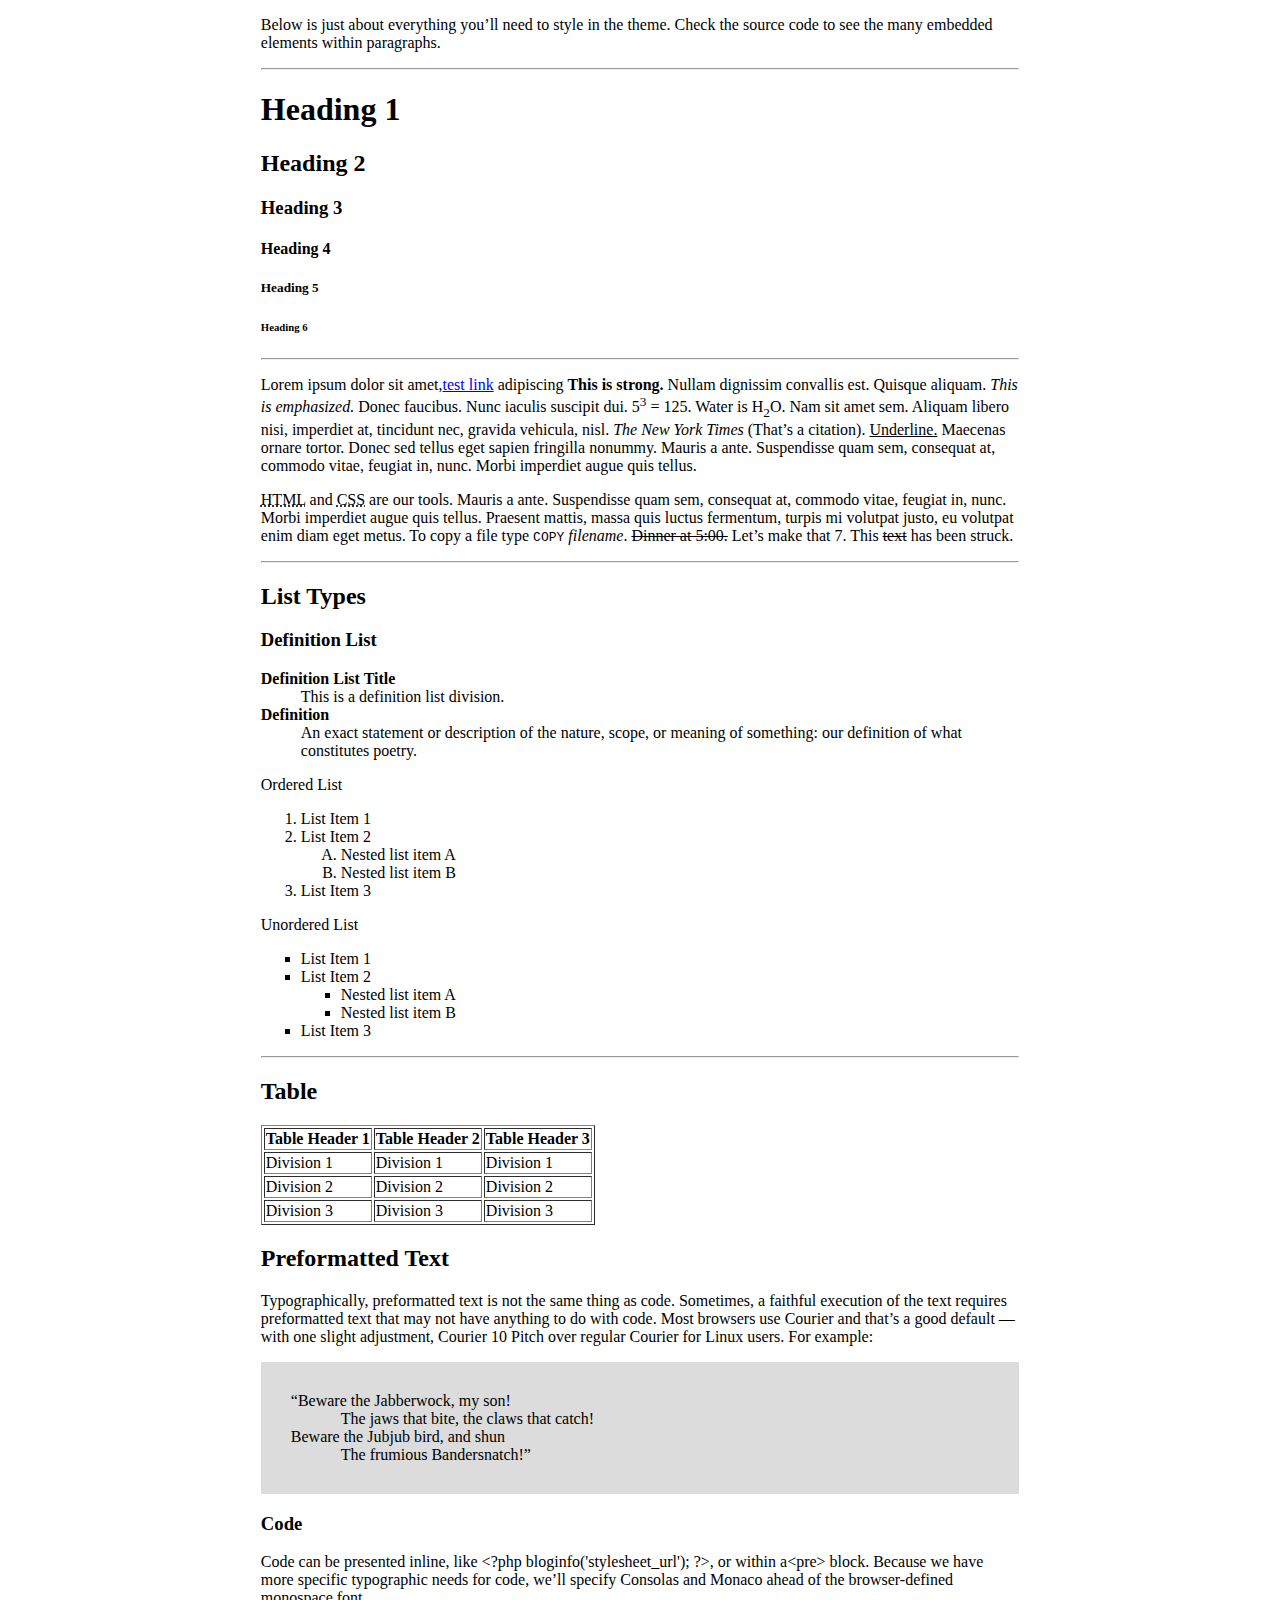
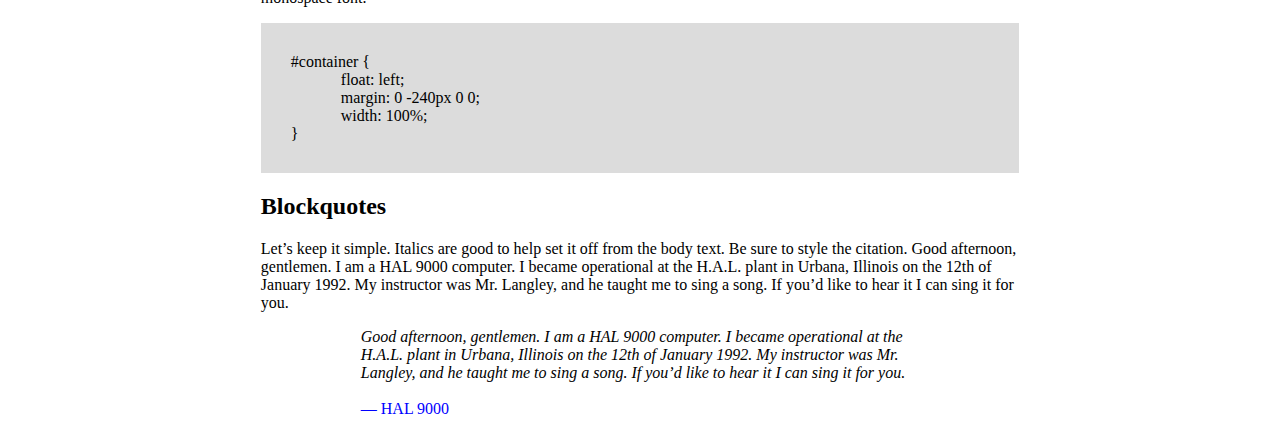
<file: continued_task/index.html>
<!DOCTYPE html>
<html>
    <head>
        <meta charset="utf-8">
        <title></title>
        <link rel="stylesheet" href="style.css">
    </head>
    <body>
        <div id="wrapper">
    	    <div id="main">
    		    <div id="container">
    			    <div id="content" role="main">
                        <!-- TODO: Content goes here -->
                        <p>Below is just about everything you’ll need to style in the theme. Check the source code to see the many embedded elements within paragraphs.</p>
                        <hr>
                        <h1>Heading 1</h1>
                        <h2>Heading 2</h2>
                        <h3>Heading 3</h3>
                        <h4>Heading 4</h4>
                        <h5>Heading 5</h5>
                        <h6>Heading 6</h6>
                        <hr>
                        <p>Lorem ipsum dolor sit amet,<a href="index.html">test link</a> adipiscing <strong> This is strong.</strong> Nullam dignissim convallis est. Quisque aliquam. <em>This is emphasized.</em>  Donec faucibus. Nunc iaculis suscipit dui. 5<sup>3</sup> = 125. Water is H<sub>2</sub>O. Nam sit amet sem. Aliquam libero nisi, imperdiet at, tincidunt nec, gravida vehicula, nisl. <cite>The New York Times</cite> (That’s a citation). <u>Underline.</u> Maecenas ornare tortor. Donec sed tellus eget sapien fringilla nonummy. Mauris a ante. Suspendisse quam sem, consequat at, commodo vitae, feugiat in, nunc. Morbi imperdiet augue quis tellus.</p>
                        <p> <abbr title="">HTML</abbr> and <abbr title="">CSS</abbr> are our tools. Mauris a ante. Suspendisse quam sem, consequat at, commodo vitae, feugiat in, nunc. Morbi imperdiet augue quis tellus. Praesent mattis, massa quis luctus fermentum, turpis mi volutpat justo, eu volutpat enim diam eget metus. To copy a file type <kbd>COPY</kbd> <em>filename</em>. <del>Dinner at 5:00.</del> Let’s make that 7. This <strike>text</strike> has been struck.</p>
                        <hr>
                        <h2>List Types</h2>
                        <h3>Definition List</h3>
                        
                        <dl>
                            <dt><strong>Definition List Title</strong></dt>
                            <dd>This is a definition list division.</dd>
                            <dt><strong>Definition</strong></dt>
                            <dd>An exact statement or description of the nature, scope, or meaning of something: our definition of what constitutes poetry.</dd>
                        </dl>
                        <p>Ordered List</p>
                        <ol>
                            <li>List Item 1</li>
                            <li>List Item 2
                                <ol type="A">
                                <li>Nested list item A</li>
                                <li>Nested list item B</li>   
                            </ol>
                            </li>
                            <li>List Item 3</li>
                        </ol>
                        <p>Unordered List</p>
                        <ul type="square" >
                            <li>List Item 1</li>
                            <li>List Item 2<ul type="square">
                                <li>Nested list item A</li>
                                <li>Nested list item B</li>
                            </ul></li>
                            <li>List Item 3</li>
                            
                        </ul>
                        <hr>
                        <h2>Table</h2>
                        <table border="1">
                           <tr>
                            <th>Table Header 1</th>
                            <th>Table Header 2</th>
                            <th>Table Header 3</th>    
                           </tr>
                           <tr>
                               <td>Division 1</td>
                               <td>Division 1</td>
                               <td>Division 1</td>
                            </tr>
                            <tr>
                                <td>Division 2</td>
                                <td>Division 2</td>
                                <td>Division 2</td>
                                
                            </tr>
                            <tr>
                                <td>Division 3</td>
                                <td>Division 3</td>
                                <td>Division 3</td> 
                            </tr>
                        </table>
                        <h2>Preformatted Text</h2>
                        <p>Typographically, preformatted text is not the same thing as code. Sometimes, a faithful execution of the text requires preformatted text that may not have anything to do with code. Most browsers use Courier and that’s a good default — with one slight adjustment, Courier 10 Pitch over regular Courier for Linux users. For example:</p>
                        <p id="divka">“Beware the Jabberwock, my son!<br>
                            <span>The jaws that bite, the claws that catch!</span> <br>
                        Beware the Jubjub bird, and shun <br>
                            <span>The frumious Bandersnatch!”</span></p>
                            <h3>Code</h3>
                            <p>Code can be presented inline, like &lt;?php bloginfo('stylesheet_url'); ?&gt;, or within a&lt;pre&gt; block. Because we have more specific typographic needs for code, we’ll specify Consolas and Monaco ahead of the browser-defined monospace font.</p>
                            <div id="divka">#container { <br>
	                            <span>float: left;</span> <br>
	                            <span>margin: 0 -240px 0 0;</span> <br>
	                            <span>width: 100%;</span> <br>
                            }
                            </div>
                            <h2>Blockquotes</h2>
                            <p>Let’s keep it simple. Italics are good to help set it off from the body text. Be sure to style the citation.
                            Good afternoon, gentlemen. I am a HAL 9000 computer. I became operational at the H.A.L. plant in Urbana, Illinois on the 12th of January 1992. My instructor was Mr. Langley, and he taught me to sing a song. If you’d like to hear it I can sing it for you.</p>
                            <div id="margtoright"><em>Good afternoon, gentlemen. I am a HAL 9000 computer. I became operational at the H.A.L. plant in Urbana, Illinois on the 12th of January 1992. My instructor was Mr. Langley, and he taught me to sing a song. If you’d like to hear it I can sing it for you.</em> <br><br> <font color="blue"><strond>— HAL 9000</strond></font></div>



                    </div>
                </div>
            </div>
        </div>
    </body>
</html>
</file>
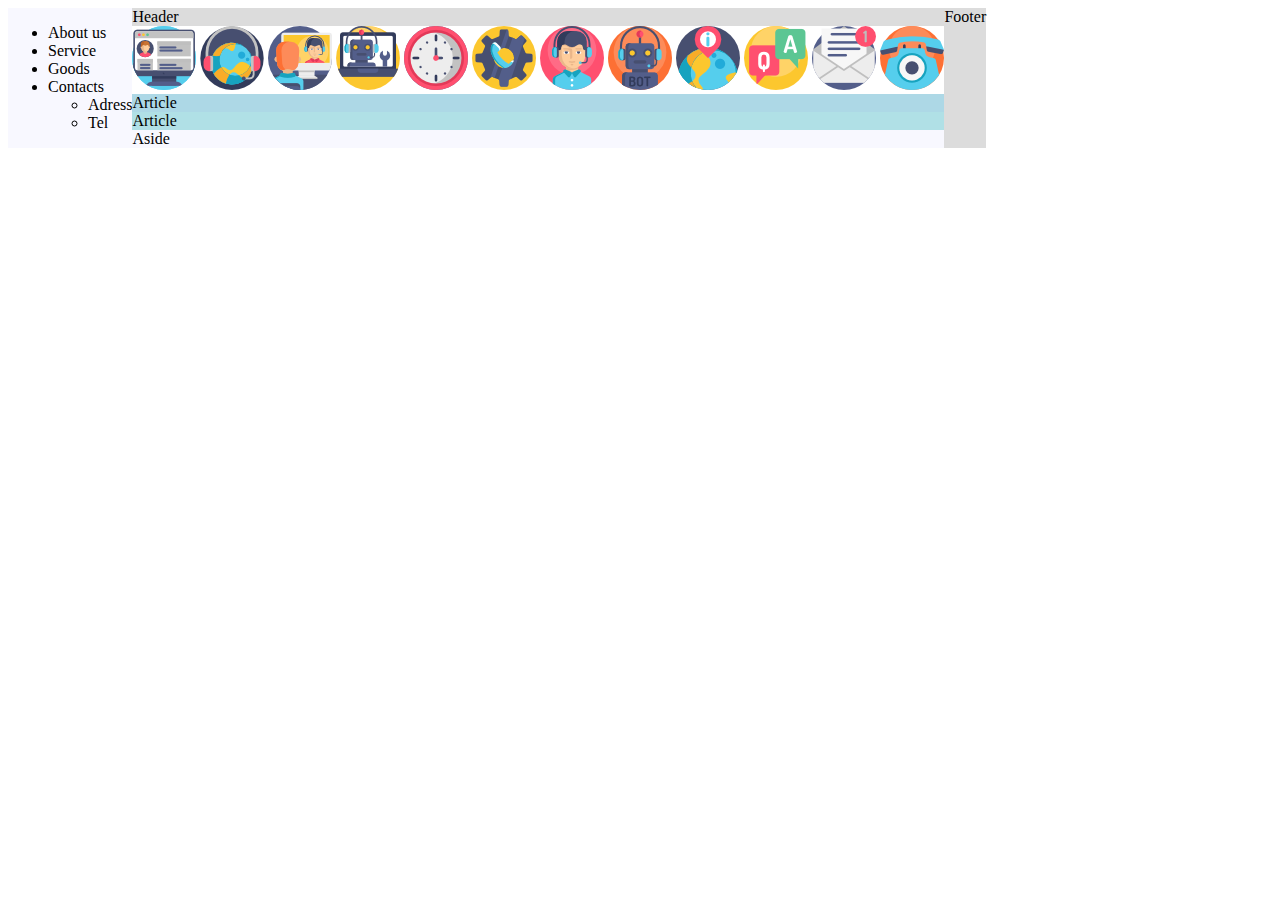
<file: float+grid/flex.html>
<!DOCTYPE html>
<html lang="en">
<head>
    <meta charset="UTF-8">
    <title>Index</title>
    <link rel="stylesheet" href="flex.css">
</head>
<body>       
         <div id="nav">
    <ul>
        <li>About us</li>
        <li>Service</li>
        <li>Goods</li>
        <li>Contacts<ul>
            <li>Adress</li>
            <li>Tel</li>
        </ul></li>
    </ul>
    </div>
    <div id="rightside">
            <header>Header</header>
           <img src="social-network.png" alt="" id="12">
           <img src="earth.png" alt="" id="1">
           <img src="video-chat.png" alt="" id="2">
            <img src="robot%20(1).png" alt="" id="3">
            <img src="time.png" alt="" id="4">
            <img src="settings.png" alt="" id="5">
            <img src="support.png" alt="" id="6">
            <img src="robot.png" alt="" id="7">
            <img src="earth%20(1).png" alt="" id="8">
            <img src="translator.png" alt="" id="9">
            <img src="mail.png" alt="" id="10">
            <img src="phone.png" alt="" id="11">
           

        <div id="article1">Article</div>
        <div id="article2">Article</div>
    
    <div id="aside">Aside</div>
    </div>

     <footer>Footer</footer>


</body>
</html>
</file>
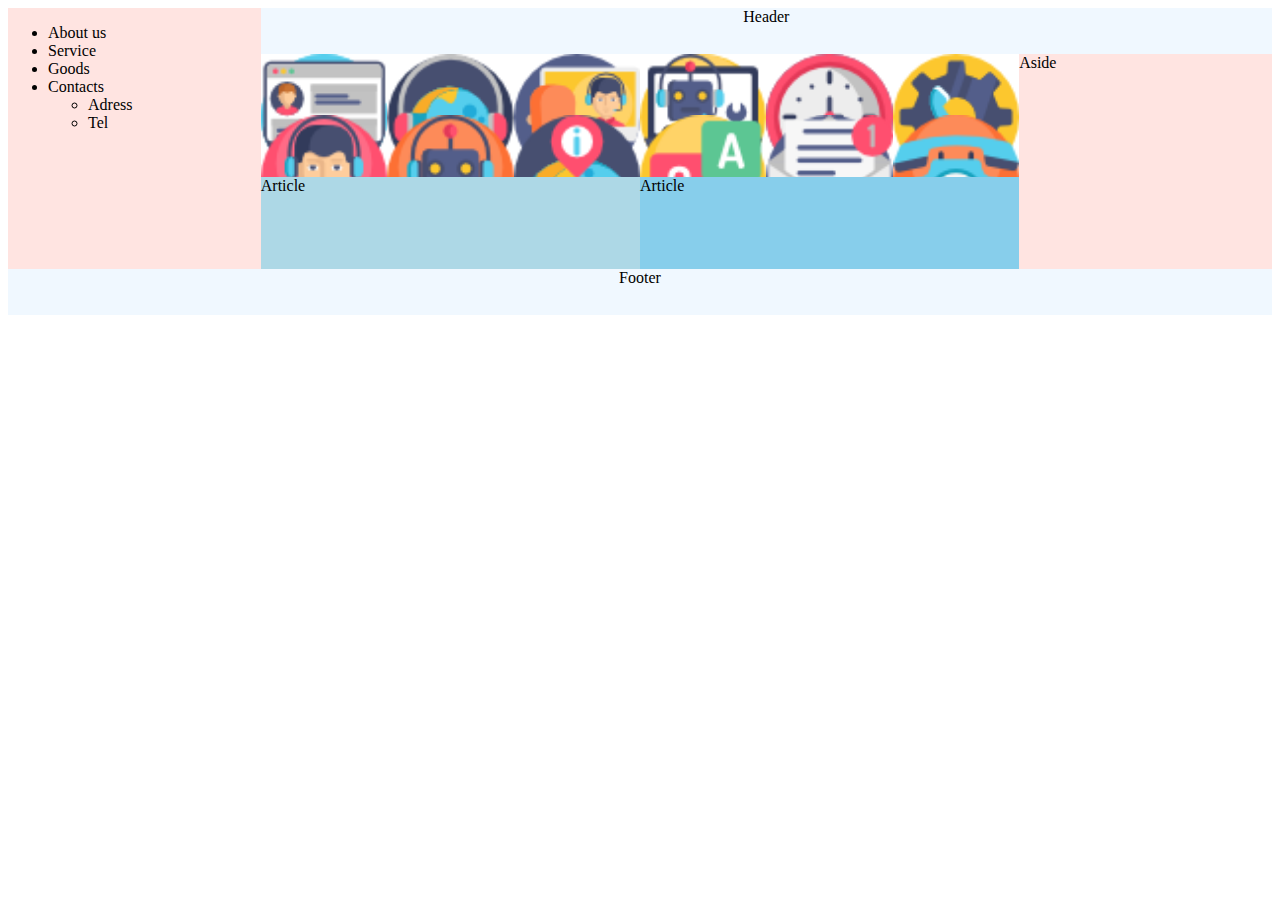
<file: float+grid/grid.html>
<!DOCTYPE html>
<html lang="en">
<head>
    <meta charset="UTF-8">
    <title>Index</title>
    <link rel="stylesheet" href="grid.css">
</head>
<body>       
         <div id="nav">
    <ul>
        <li>About us</li>
        <li>Service</li>
        <li>Goods</li>
        <li>Contacts<ul>
            <li>Adress</li>
            <li>Tel</li>
        </ul></li>
    </ul>
    </div>
    <header>Header</header>
           <img src="social-network.png" alt="" id="12">
           <img src="earth.png" alt="" id="1">
           <img src="video-chat.png" alt="" id="2">
            <img src="robot%20(1).png" alt="" id="3">
            <img src="time.png" alt="" id="4">
            <img src="settings.png" alt="" id="5">
            <img src="support.png" alt="" id="6">
            <img src="robot.png" alt="" id="7">
            <img src="earth%20(1).png" alt="" id="8">
            <img src="translator.png" alt="" id="9">
            <img src="mail.png" alt="" id="10">
            <img src="phone.png" alt="" id="11">
           

        <div id="article1">Article</div>
        <div id="article2">Article</div>
    
    <div id="aside">Aside</div>
     <footer>Footer</footer>


</body>
</html>
</file>
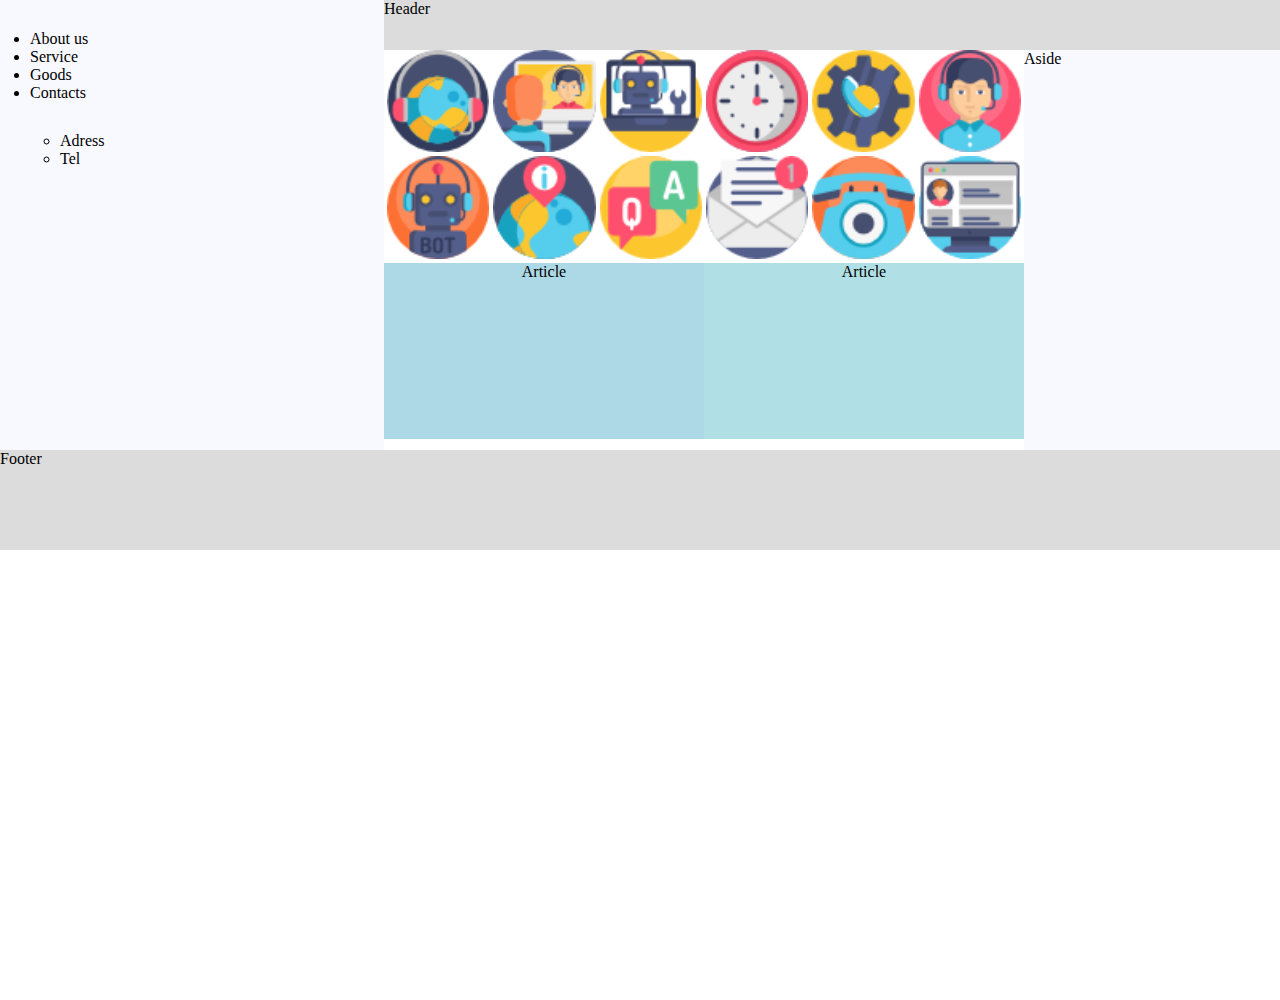
<file: float+grid/task2.html>
<!DOCTYPE html>
<html lang="en">
<head>
    <meta charset="UTF-8">
    <title>Index</title>
    <link rel="stylesheet" href="task2.css">
</head>
<body>

 
       
         <div id="nav">
    <ul>
        <li>About us</li>
        <li>Service</li>
        <li>Goods</li>
        <li>Contacts<ul>
            <li>Adress</li>
            <li>Tel</li>
        </ul></li>
    </ul>
    </div>
    <header>Header</header>
    <div id="center">
        <div class="img">
           <img src="earth.png" alt="">
           <img src="video-chat.png" alt="">
            <img src="robot%20(1).png" alt="">
            <img src="time.png" alt="">
            <img src="settings.png" alt="">
            <img src="support.png" alt="">
            <img src="robot.png" alt="">
            <img src="earth%20(1).png" alt="">
            <img src="translator.png" alt="">
            <img src="mail.png" alt="">
            <img src="phone.png" alt="">
            <img src="social-network.png" alt="">
        
        </div>
        <div id="article1">Article</div>
        <div id="article2">Article</div>
    </div>
    <div id="aside">Aside</div>
     <footer>Footer</footer>


</body>
</html>
</file>
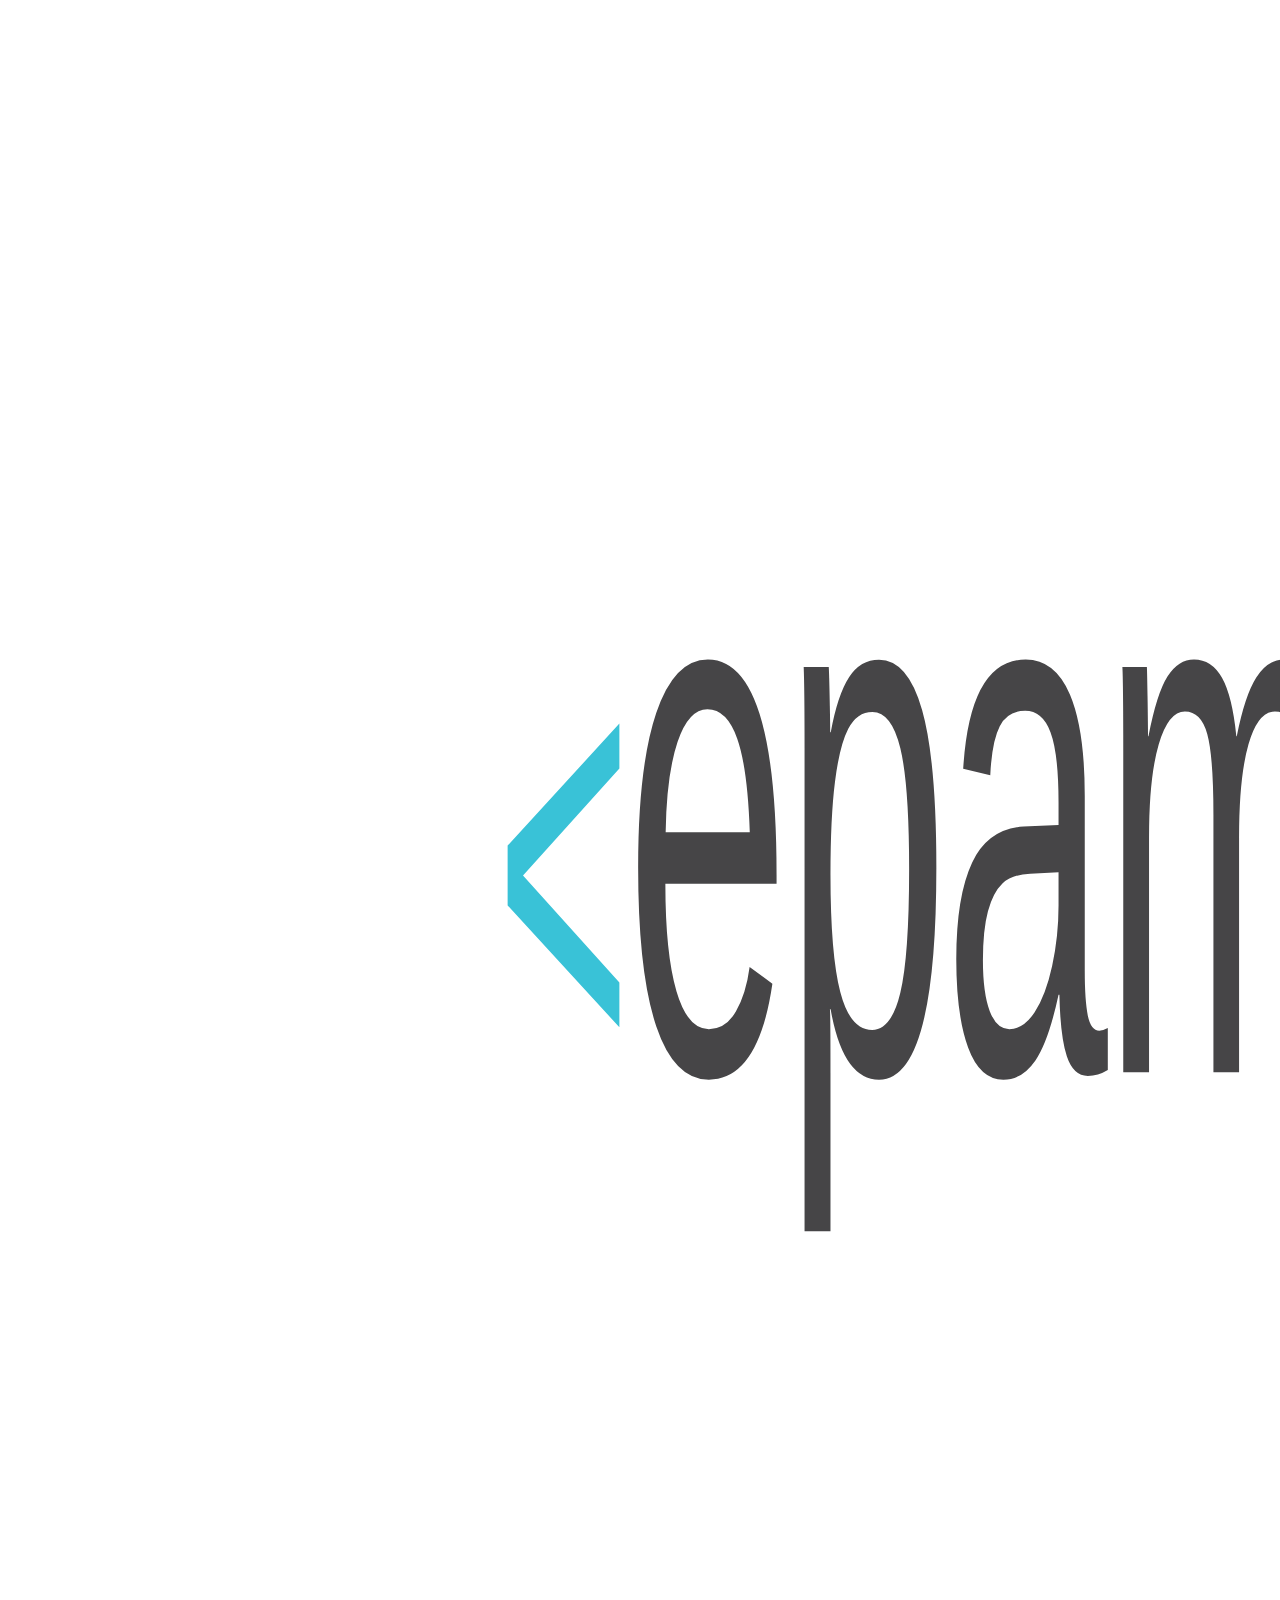
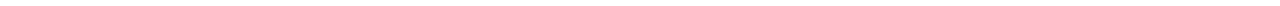
<file: tag/epamtag.html>
<!DOCTYPE html>
<html lang="en">
<head>
    <meta charset="UTF-8">
    <title>Index</title>
    <link rel="stylesheet" href="tag.css">
</head>
<body>
    <div>
        <p>&lt;<span>epam</span>&gt;</p>  
    </div>
</body>
</html>
</file>
<file: continued_task/style.css>
#container{
    width: 60%;
    margin: auto ;

}
span{
    margin-left: 50px;
}
#divka{
    padding: 30px;
    background-color: gainsboro;
}
#margtoright{
    margin:0  100px;
}
</file>
<file: float+grid/flex.css>
body{
  display: flex;

}


header{
    background-color:gainsboro;

}
footer{
    background-color: gainsboro;
    justify-content:space-around;
    align-items: flex-end;
    flex-direction: row;
}
#nav{
    background-color:ghostwhite;

    
}
#aside{
    background-color: ghostwhite;

}
#center{
    background-color: white;

}
#article1{
    background-color: lightblue;

}
#article2{
    background-color: powderblue;

}
</file>
<file: float+grid/grid.css>
body{ 
  display: grid;
  grid-template-columns: 10% 10% 10% 10% 10% 10% 10% 10% 10% 10%;
  grid-template-rows: 15% 20% 20% 20% 10% 15%;

}
#nav{
    grid-area: 1 / 1 / 6 / 3;
    background-color: mistyrose;
}
header{
   grid-column: 3 / 11;
    text-align: center;
    background-color: aliceblue;
}
footer{
      grid-column: 1 / 11;
    grid-row-start: 6;
    text-align: center;
    background-color: aliceblue;

}
#aside{
    grid-row-start: 2;
    grid-row-end:6;
    grid-column-start: 9;
    grid-column-end:11; 
    background-color: mistyrose;
}

#article1{
    grid-area: 4 / 3 / 6 / 6; 
    background-color: lightblue;
    
}
#article2{
    grid-area: 4 / 6 / 6 / 9;
    background-color: skyblue;
}
img{
    width: 100%;
}
</file>
<file: float+grid/task2.css>
*{
    margin:0;
    padding: 0;  
}
header{
    background-color:gainsboro;
    height: 50px;
}
footer{
    background-color: gainsboro;
    clear: both;
    height: 100px;
}
#nav{
    background-color:ghostwhite;
    float:left;
    width: 30%;
    height: 450px
    
}
#aside{
    background-color: ghostwhite;
    float: left;
    width: 20%;
    height: 400px;
}
#center{
    background-color: white;
    float: left;
    width: 50%;
    height: 400px;
    text-align: center;
}
#article1{
    background-color: lightblue;
    float: left;
    width: 50%;
    height: 176px;
}
#article2{
    background-color: powderblue;
    float: left;
    width: 50%;
    height: 176px;
}
img{
    width: 16%;
    height: 100%;
    display: inline;
}
body{
    height: 1000px;
}
ul{
    margin: 30px;
}
</file>
<file: tag/tag.css>
div{
   font-family:'source-sans-pro-regular',sans-serif,helvetica,arial;
    font-stretch: ultra-condensed;
    position: absolute;
}
p{
    font-size: 460px;
    color: #39C2D7;
    transform: scale(0.5,1.3);
    letter-spacing: -10px;

}
span{
    color: #464547;
    font-size: 590px;
}
</file>
